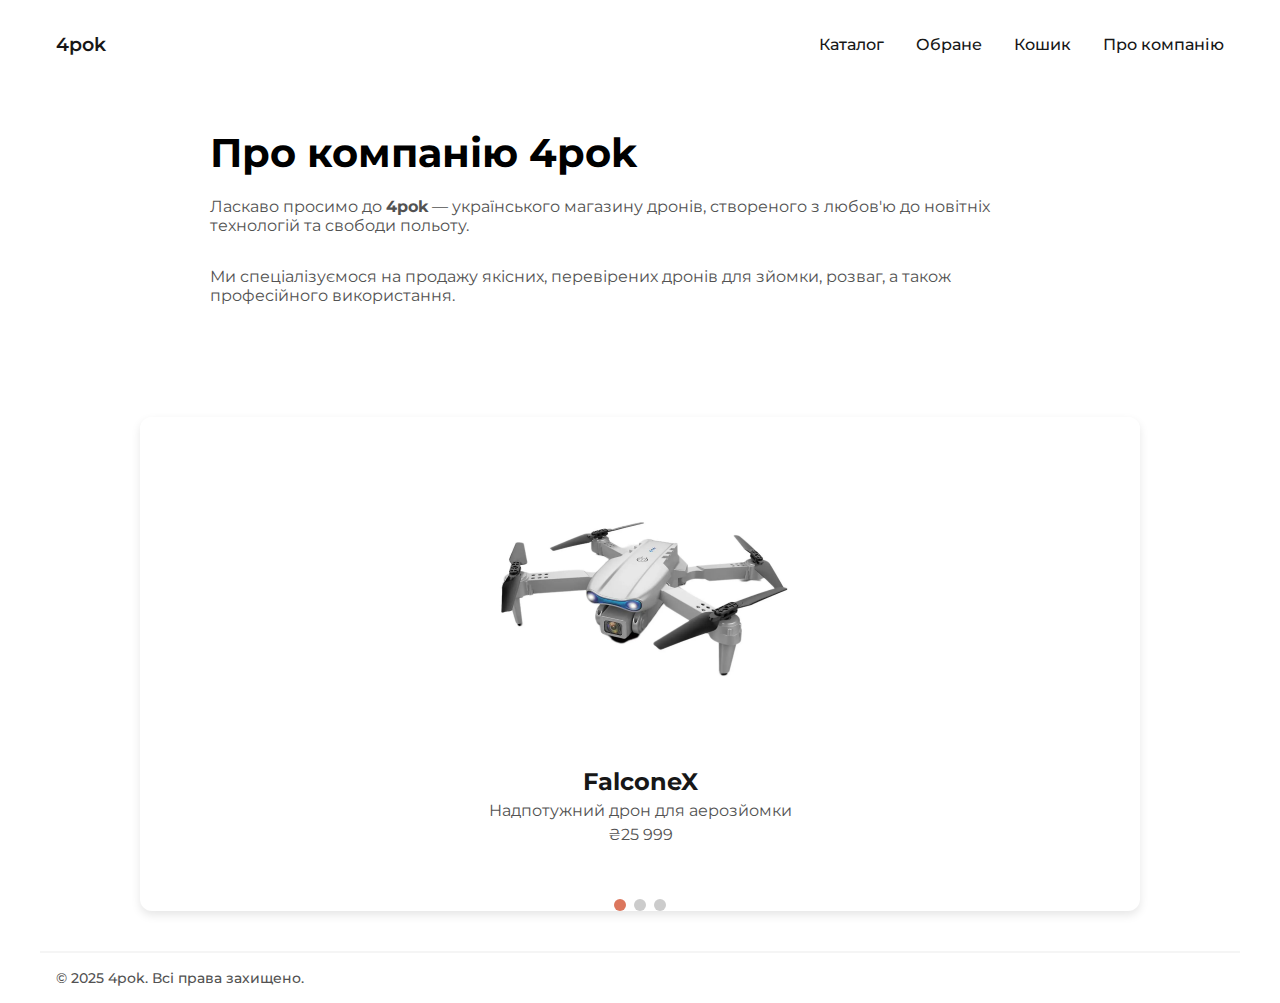
<file: about.html>
<!DOCTYPE html>
<html lang="uk">
<head>
  <meta charset="UTF-8" />
  <meta name="viewport" content="width=device-width, initial-scale=1.0"/>
  <title>Про компанію – 4pok</title>
  <link rel="stylesheet" href="product.css" />
  <style>
    .slider-container {
      position: relative;
      overflow: hidden;
      max-width: 1000px;
      margin: 40px auto;
      border-radius: 12px;
      box-shadow: 0 4px 10px rgba(0,0,0,0.1);
    }

    .slider-track {
      display: flex;
      transition: transform 0.5s ease-in-out;
    }

    .slide {
      min-width: 100%;
      box-sizing: border-box;
      background-color: #fff;
      text-align: center;
      padding: 40px 20px;
    }

    .slide img {
  width: 300px;
  height: auto;
  border-radius: 8px;
  margin: 0 auto; /* Центрує по горизонталі */
  display: block; /* Потрібно для margin auto */
}

    .slide h3 {
      margin: 10px 0 5px;
      font-size: 1.5rem;
      color: var(--text-dark);
    }

    .slide p {
      color: var(--text-light);
      margin: 5px 0;
    }

    .slider-indicators {
      display: flex;
      justify-content: center;
      gap: 8px;
      margin-top: 10px;
    }

    .slider-indicators div {
      width: 12px;
      height: 12px;
      background-color: #ccc;
      border-radius: 50%;
      cursor: pointer;
    }

    .slider-indicators .active {
      background-color: var(--primary-color);
    }
  </style>
</head>
<body>
  <nav>
    <div class="nav__bar">
      <a href="index.html">4pok</a>
      <div class="nav__menu__btn" onclick="toggleMenu()">☰</div>
    </div>
    <ul class="nav__links" id="navLinks">
      <li><a href="index.html">Каталог</a></li>
      <li><a href="favorit.html">Обране</a></li>
      <li><a href="cart.html">Кошик</a></li>
      <li><a href="about.html" class="active">Про компанію</a></li>
    </ul>
  </nav>

  <main class="section__container" style="padding: 40px 20px; max-width: 900px; margin: auto;">
    <h1 style="font-size: 2.5rem; margin-bottom: 20px;">Про компанію 4pok</h1>
    <p class="section__description">
      Ласкаво просимо до <strong>4pok</strong> — українського магазину дронів, створеного з любов'ю до новітніх технологій та свободи польоту.
    </p>
    <p class="section__description">
      Ми спеціалізуємося на продажу якісних, перевірених дронів для зйомки, розваг, а також професійного використання.
    </p>
  </main>

  <!-- Слайдер -->
  <div class="slider-container">
    <div class="slider-track" id="sliderTrack">
      <div class="slide">
        <img src="drone1.webp" alt="FalconeX">
        <h3>FalconeX</h3>
        <p>Надпотужний дрон для аерозйомки</p>
        <p class="price">₴25 999</p>
      </div>
      <div class="slide">
        <img src="drone2.webp" alt="NanoScout">
        <h3>NanoScout</h3>
        <p>Компактний та швидкий — ідеально для міста</p>
        <p class="price">₴15 499</p>
      </div>
      <div class="slide">
        <img src="drone3.webp" alt="SkyHunter">
        <h3>SkyHunter</h3>
        <p>Для професіоналів та творчих рішень</p>
        <p class="price">₴32 990</p>
      </div>
    </div>
    <div class="slider-indicators" id="sliderIndicators">
      <div class="active"></div>
      <div></div>
      <div></div>
    </div>
  </div>

  <footer class="footer__bar">
    <p>© 2025 4pok. Всі права захищено.</p>
  </footer>

  <script>
    function toggleMenu() {
      document.getElementById("navLinks").classList.toggle("show");
    }

    // Автоматична прокрутка слайдера
    const track = document.getElementById("sliderTrack");
    const indicators = document.getElementById("sliderIndicators").children;
    let index = 0;
    const slidesCount = track.children.length;

    function showSlide(i) {
      track.style.transform = `translateX(-${i * 100}%)`;
      [...indicators].forEach(ind => ind.classList.remove('active'));
      indicators[i].classList.add('active');
    }

    setInterval(() => {
      index = (index + 1) % slidesCount;
      showSlide(index);
    }, 4000);
  </script>
</body>
</html>
</file>
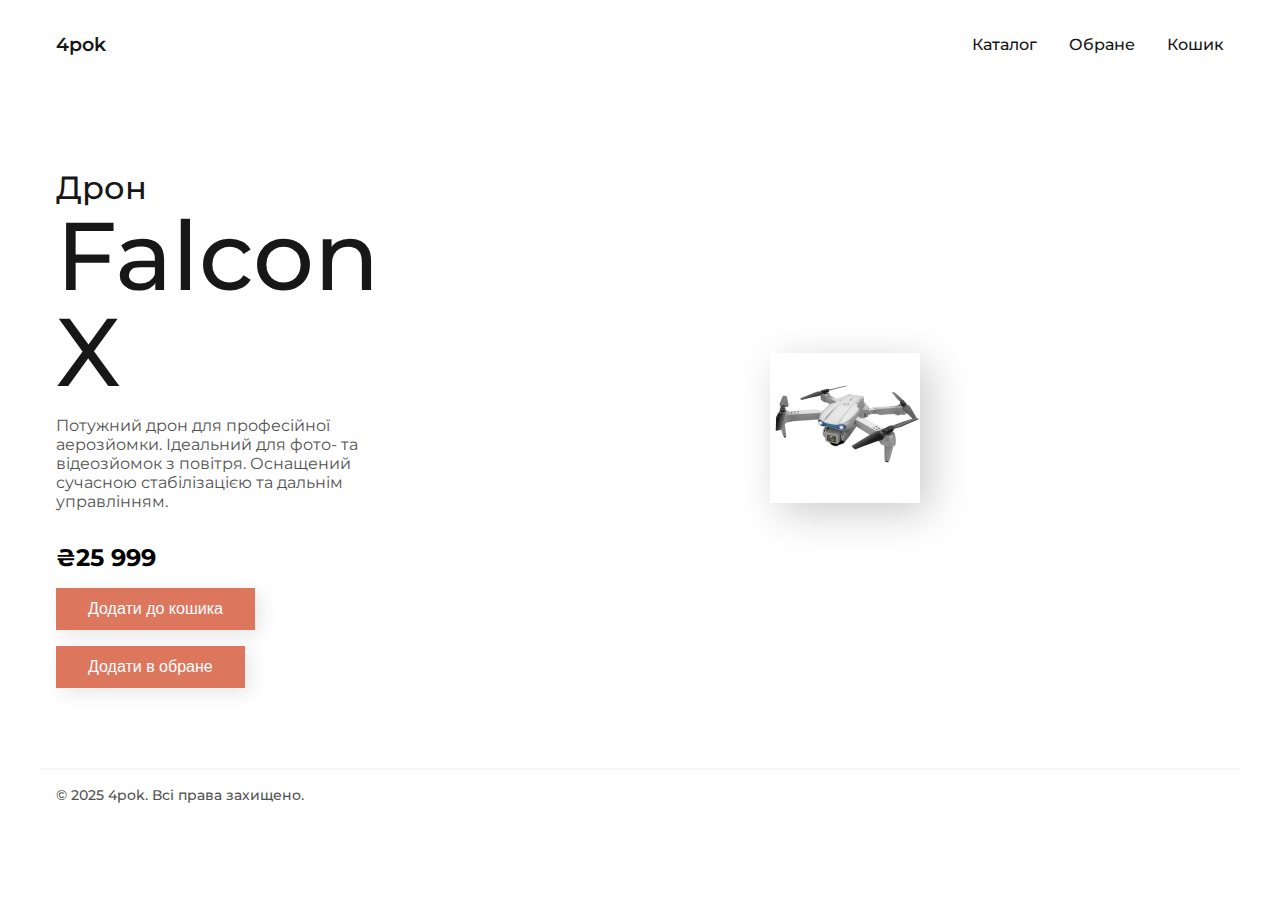
<file: FalconeX.html>
<!DOCTYPE html>
<html lang="uk">
<head>
  <meta charset="UTF-8" />
  <meta name="viewport" content="width=device-width, initial-scale=1.0"/>
  <title>Дрон Falcon X – 4pok</title>
  <link rel="stylesheet" href="product.css" />
</head>
<body>
  <nav>
    <div class="nav__bar">
      <a href="index.html">4pok</a>
      <div class="nav__menu__btn" onclick="toggleMenu()">☰</div>
    </div>
    <ul class="nav__links" id="navLinks">
      <li><a href="index.html">Каталог</a></li>
      <li><a href="favorit.html">Обране</a></li>
      <li><a href="cart.html">Кошик</a></li>
    </ul>
  </nav>

  <main class="section__container header__container">
    <div class="header__image">
      <img src="drone1.webp" alt="Falcon X" />
    </div>
    <div class="header__content">
      <h1>Дрон <span>Falcon X</span></h1>
      <p class="section__description">
        Потужний дрон для професійної аерозйомки. Ідеальний для фото- та відеозйомок з повітря. Оснащений сучасною стабілізацією та дальнім управлінням.
      </p>
      <p class="price" style="font-size: 1.5rem; font-weight: bold; margin-bottom: 1rem;">₴25 999</p>
      <div style="display: flex; gap: 1rem; flex-wrap: wrap;">
        <button
          class="btn buy-btn"
          data-id="1"
          data-name="Falcon X"
          data-price="25999"
          data-img="drone1.webp"
        >Додати до кошика</button>

        <button
          class="btn favorite-btn"
          data-id="1"
          data-name="Falcon X"
          data-price="25999"
          data-img="drone1.webp"
        >Додати в обране</button>
      </div>
    </div>
  </main>

  <footer class="footer__bar">
    <p>© 2025 4pok. Всі права захищено.</p>
  </footer>

  <script src="product.js"></script>
</body>
</html>
</file>
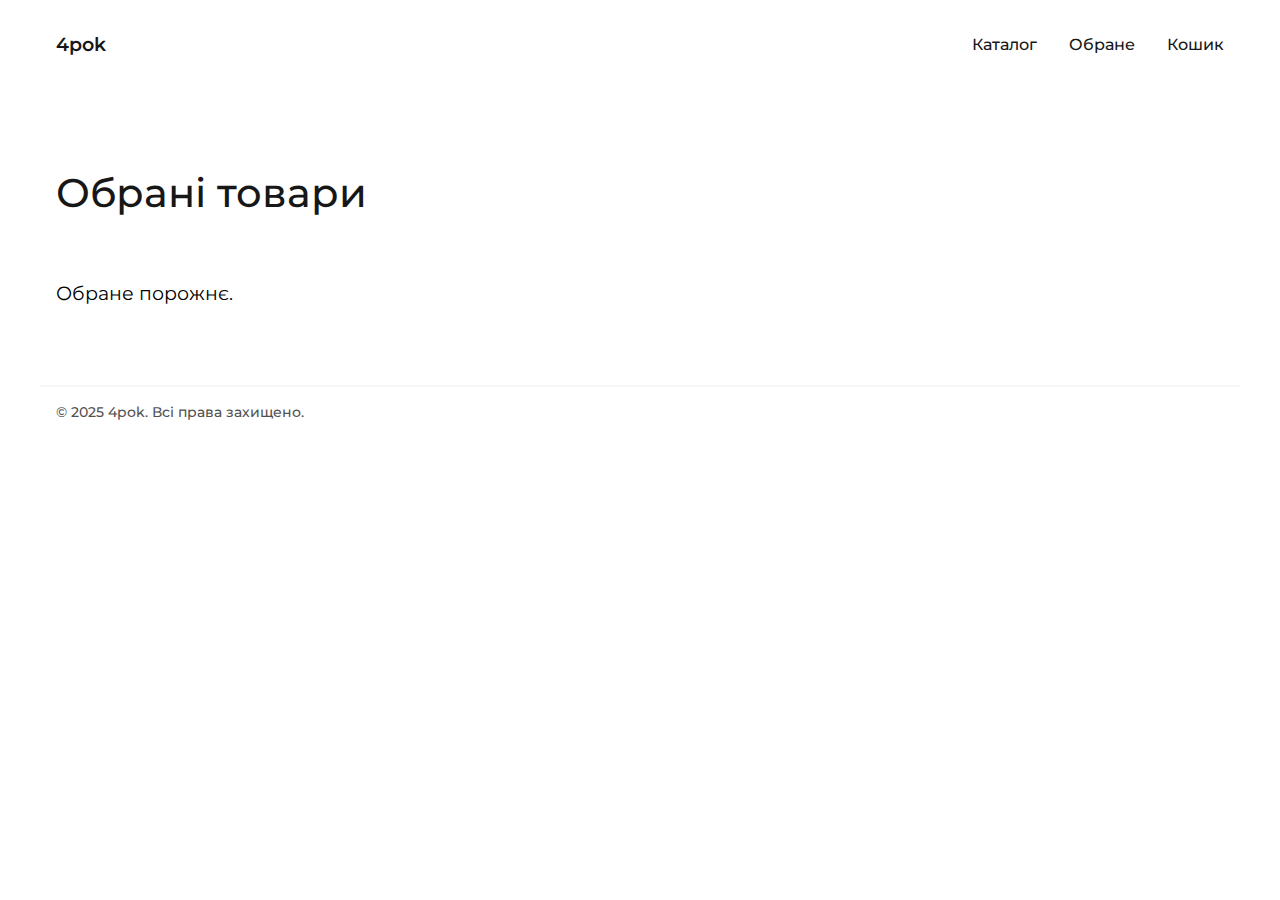
<file: favorit.html>
<!DOCTYPE html>
<html lang="uk">
<head>
  <meta charset="UTF-8">
  <title>Обране – 4pok</title>
  <link rel="stylesheet" href="styles.css">
</head>
<body>
  <nav>
    <div class="nav__bar">
      <a href="index.html">4pok</a>
      <div class="nav__menu__btn" onclick="toggleMenu()">☰</div>
    </div>
    <ul class="nav__links" id="navLinks">
      <li><a href="index.html">Каталог</a></li>
      <li><a href="favorit.html">Обране</a></li>
      <li><a href="cart.html">Кошик</a></li>
    </ul>
  </nav>

  <main class="section__container">
    <h1 class="section__header">Обрані товари</h1>
    <div id="favorites-container" class="product__grid"></div>
  </main>

  <footer class="footer__bar">
    <p>© 2025 4pok. Всі права захищено.</p>
  </footer>

  <script src="favorit.js"></script>
  <script>
    function toggleMenu() {
      const navLinks = document.getElementById('navLinks');
      navLinks.classList.toggle('open');
    }
  </script>
</body>
</html>
</file>
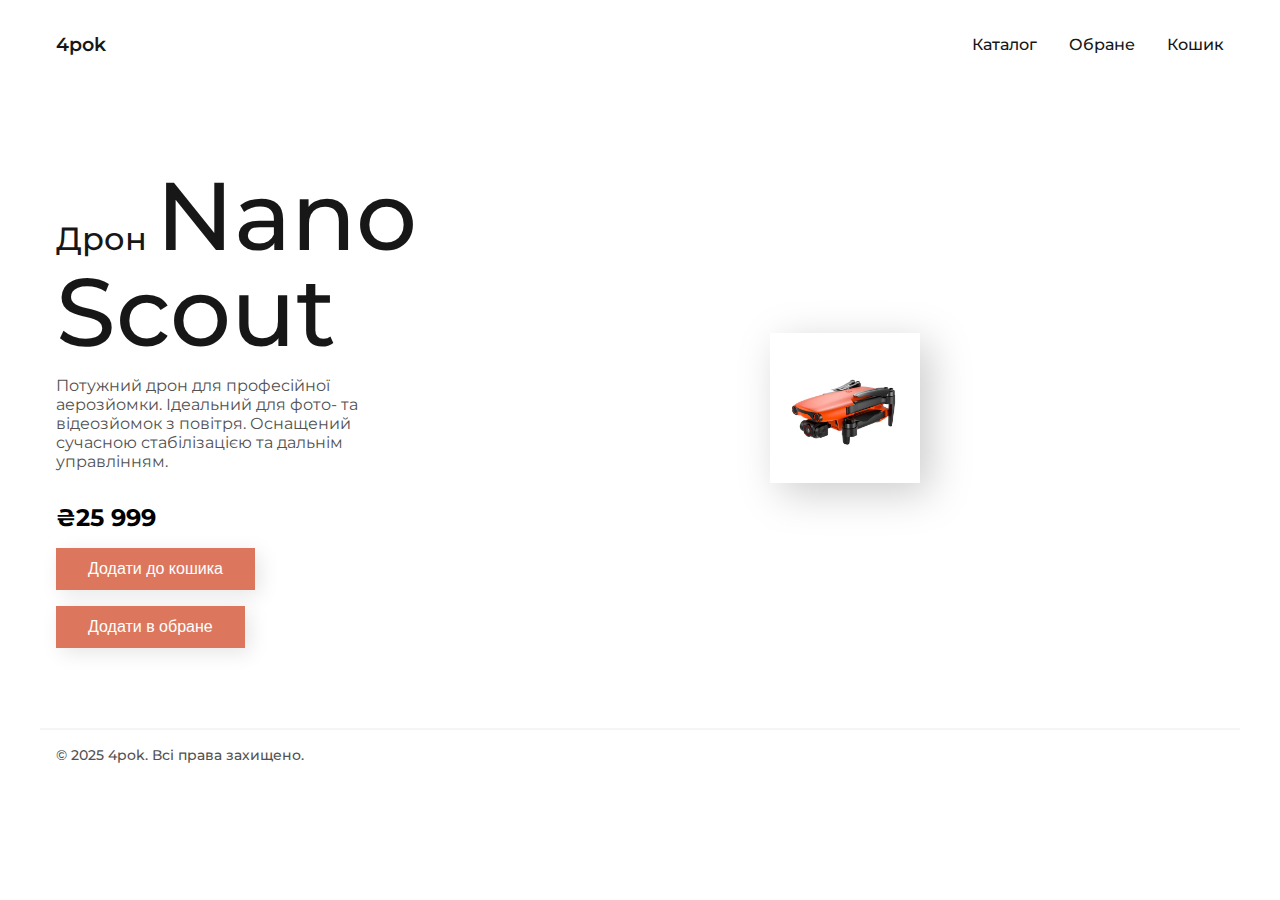
<file: nanoscout.html>
<!DOCTYPE html>
<html lang="uk">
<head>
  <meta charset="UTF-8" />
  <meta name="viewport" content="width=device-width, initial-scale=1.0"/>
  <title>Дрон Nano Scout – 4pok</title>
  <link rel="stylesheet" href="product.css" />
</head>
<body>
  <nav>
    <div class="nav__bar">
      <a href="index.html">4pok</a>
      <div class="nav__menu__btn" onclick="toggleMenu()">☰</div>
    </div>
    <ul class="nav__links" id="navLinks">
      <li><a href="index.html">Каталог</a></li>
      <li><a href="favorit.html">Обране</a></li>
      <li><a href="cart.html">Кошик</a></li>
    </ul>
  </nav>

  <main class="section__container header__container">
    <div class="header__image">
      <img src="drone3.webp" alt="Falcon X" />
    </div>
    <div class="header__content">
      <h1>Дрон <span>Nano Scout</span></h1>
      <p class="section__description">
        Потужний дрон для професійної аерозйомки. Ідеальний для фото- та відеозйомок з повітря. Оснащений сучасною стабілізацією та дальнім управлінням.
      </p>
      <p class="price" style="font-size: 1.5rem; font-weight: bold; margin-bottom: 1rem;">₴25 999</p>
      <div style="display: flex; gap: 1rem; flex-wrap: wrap;">
        <button
          class="btn buy-btn"
          data-id="1"
          data-name="Nano Scout"
          data-price="25999"
          data-img="drone3.webp"
        >Додати до кошика</button>

        <button
          class="btn favorite-btn"
          data-id="1"
          data-name="Nano Scout"
          data-price="25999"
          data-img="drone3.webp"
        >Додати в обране</button>
      </div>
    </div>
  </main>

  <footer class="footer__bar">
    <p>© 2025 4pok. Всі права захищено.</p>
  </footer>

  <script src="product.js"></script>
</body>
</html>
</file>
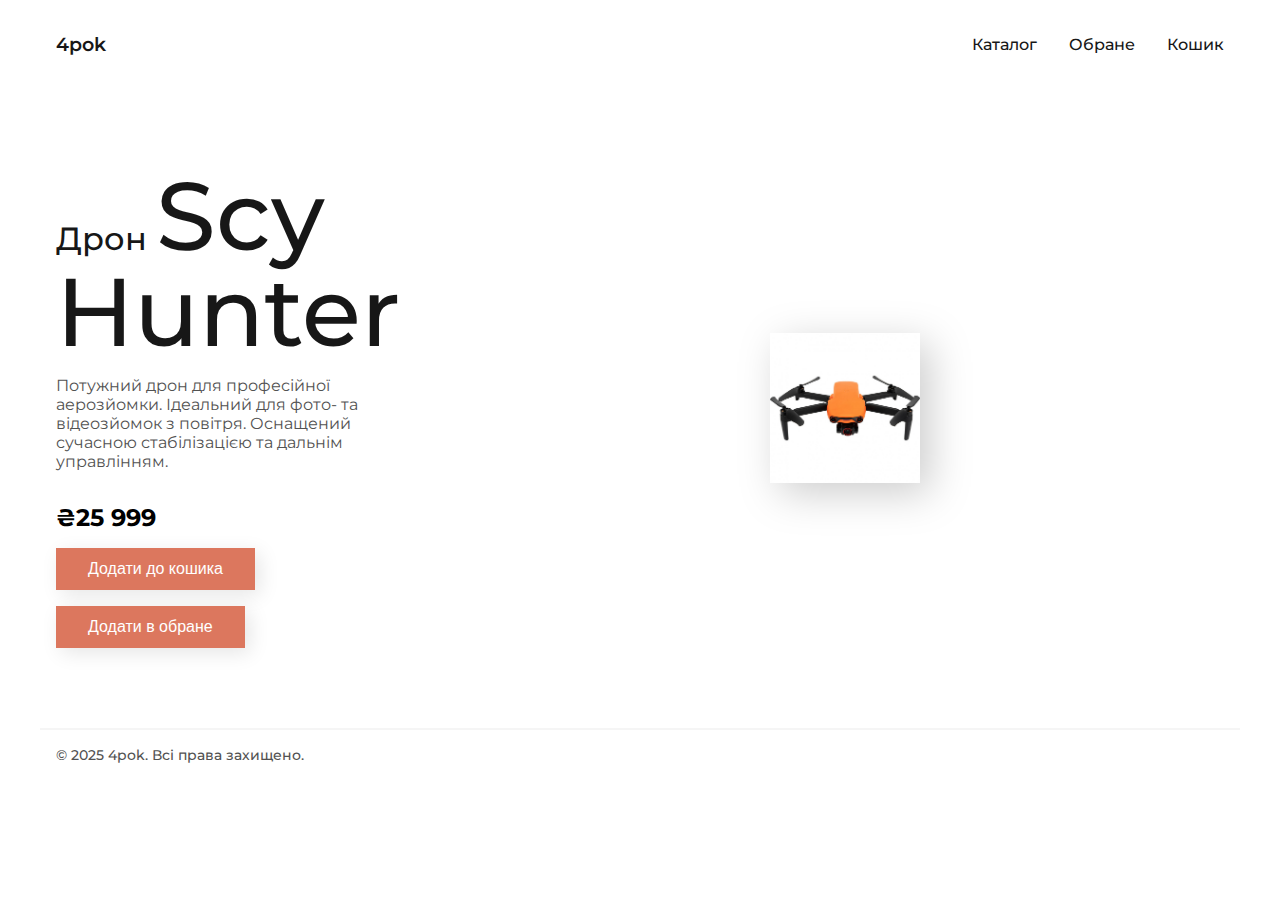
<file: skyhunter.html>
<!DOCTYPE html>
<html lang="uk">
<head>
  <meta charset="UTF-8" />
  <meta name="viewport" content="width=device-width, initial-scale=1.0"/>
  <title>Дрон Scy Hunter – 4pok</title>
  <link rel="stylesheet" href="product.css" />
</head>
<body>
  <nav>
    <div class="nav__bar">
      <a href="index.html">4pok</a>
      <div class="nav__menu__btn" onclick="toggleMenu()">☰</div>
    </div>
    <ul class="nav__links" id="navLinks">
      <li><a href="index.html">Каталог</a></li>
      <li><a href="favorit.html">Обране</a></li>
      <li><a href="cart.html">Кошик</a></li>
    </ul>
  </nav>

  <main class="section__container header__container">
    <div class="header__image">
      <img src="drone2.webp" alt="Scy Hunter" />
    </div>
    <div class="header__content">
      <h1>Дрон <span>Scy Hunter</span></h1>
      <p class="section__description">
        Потужний дрон для професійної аерозйомки. Ідеальний для фото- та відеозйомок з повітря. Оснащений сучасною стабілізацією та дальнім управлінням.
      </p>
      <p class="price" style="font-size: 1.5rem; font-weight: bold; margin-bottom: 1rem;">₴25 999</p>
      <div style="display: flex; gap: 1rem; flex-wrap: wrap;">
        <button
          class="btn buy-btn"
          data-id="1"
          data-name="Scy Hunter"
          data-price="25999"
          data-img="drone2.webp"
        >Додати до кошика</button>

        <button
          class="btn favorite-btn"
          data-id="1"
          data-name="Scy Hunter"
          data-price="25999"
          data-img="drone2.webp"
        >Додати в обране</button>
      </div>
    </div>
  </main>

  <footer class="footer__bar">
    <p>© 2025 4pok. Всі права захищено.</p>
  </footer>

  <script src="product.js"></script>
</body>
</html>
</file>
<file: product.css>
@import url("https://fonts.googleapis.com/css2?family=Montserrat:wght@400;500;600;700&display=swap");

:root {
  --primary-color: #dc775e;
  --primary-color-dark: #bb654f;
  --text-dark: #171717;
  --text-light: #525252;
  --extra-light: #f5f5f5;
  --white: #ffffff;
  --max-width: 1200px;
}

* {
  margin: 0;
  padding: 0;
  box-sizing: border-box;
}

.section__container {
  max-width: var(--max-width);
  margin: auto;
  padding: 5rem 1rem;
}

.section__header {
  margin-bottom: 1rem;
  font-size: 2.5rem;
  font-weight: 500;
  color: var(--text-dark);
}

.section__description {
  margin-bottom: 2rem;
  color: var(--text-light);
}

.btn {
  padding: 0.75rem 2rem;
  font-size: 1rem;
  color: var(--white);
  white-space: nowrap;
  background: var(--primary-color);
  outline: none;
  border: none;
  cursor: pointer;
  box-shadow: 5px 5px 20px rgba(0, 0, 0, 0.1);
  transition: 0.3s;
}

.btn:hover {
  background: var(--primary-color-dark);
  box-shadow: 5px 5xp 20px rgba(0, 0, 0, 0.2);
}

img {
  width: 100%;
  display: flex;
}

a {
  text-decoration: none;
}

html,
body {
  scroll-behavior: smooth;
}

body {
  font-family: "Montserrat", sans-serif;
}

nav {
  position: fixed;
  isolation: isolate;
  top: 0;
  width: 100%;
  max-width: var(--max-width);
  margin: auto;
  z-index: 9;
  box-shadow: 0 0 10px rgba(0, 0, 0, 0.2);
}

.nav__bar {
  padding: 1rem;
  display: flex;
  align-items: center;
  justify-content: space-between;
  gap: 2rem;
  background-color: var(--extra-light);
}

.nav__bar a {
  font-size: 1.2rem;
  font-weight: 600;
  color: var(--text-dark);
}

.nav__menu__btn {
  font-size: 1.5rem;
  color: var(--text-dark);
  cursor: pointer;
}

.nav__links {
  list-style: none;
  position: absolute;
  width: 100%;
  padding: 2rem;
  display: flex;
  flex-direction: column;
  align-items: center;
  gap: 2rem;
  background-color: var(--text-light);
  transform: translateY(-100%);
  transition: 0.5s;
  z-index: -1;
}

.nav__links.open {
  transform: translateY(0);
}

.nav__links a {
  font-weight: 500;
  color: var(--white);
  transition: 0.3s;
}

.nav__links a:hover {
  color: var(--primary-color);
}

.header__container {
  padding-top: 8rem;
  display: grid;
  gap: 2rem;
  text-align: center;
}

.header__content h1 {
  margin-bottom: 1rem;
  font-size: 2rem;
  font-weight: 500;
  color: var(--text-dark);
  line-height: 2.5rem;
}

.header__content h1 span {
  font-size: 6rem;
  line-height: 6rem;
}

.header__image img {
  filter: drop-shadow(10px 10px 20px rgba(0, 0, 0, 0.2));
  -webkit-filter: drop-shadow(10px 10px 20px rgba(0, 0, 0, 0.2));
  animation: header 5s infinite;
}

@keyframes header {
  0%,
  100% {
    transform: translateY(0);
  }
  25% {
    transform: translateY(-20px);
  }
  75% {
    transform: translateY(20px);
  }
}

.about {
  background-color: var(--extra-light);
}

.about__container {
  display: grid;
  gap: 2rem;
  text-align: center;
}

.about__image img {
  max-width: 350px;
  margin: auto;
  box-shadow: 5px 5px 20px rgba(0, 0, 0, 0.2);
}

.product__contaainer .section__description {
  max-width: 600px;
}

.product__grid {
  margin-top: 4rem;
  display: grid;
  gap: 4rem 1rem;
}

.product__card img {
  max-width: 400px;
  margin-inline: auto;
  margin-bottom: 1rem;
  box-shadow: 5px 5px 20px rgba(0, 0, 0, 0.2);
}

.product__card h4 {
  margin-bottom: 1rem;
  font-size: 1.5rem;
  font-weight: 500;
  color: var(--text-dark);
}

.product__card p {
  margin-bottom: 2rem;
  color: var(--text-light);
}

.product__card a {
  color: var(--primary-color);
  text-decoration: underline;
  transition: 0.3s;
}

.product__card a:hover {
  color: var(--primary-color-dark);
}

.gallery__container {
  display: grid;
  gap: 1rem;
  grid-auto-rows: 300px;
}

.gallery__image {
  position: relative;
  isolation: isolate;
}

.gallery__image img {
  height: 100%;
  object-fit: cover;
  box-shadow: 5px 5px 20px rgba(0, 0, 0, 0.2);
}

.gallery__image__details {
  position: absolute;
  top: 0;
  left: 0;
  width: 100%;
  height: 100%;
  display: grid;
  place-content: center;
  gap: 1rem;
  text-align: center;
  background-color: rgba(0, 0, 0, 0.5);
  opacity: 0;
  cursor: pointer;
  transition: 0.3s;
}

.gallery__image__details h4 {
  font-size: 1.5rem;
  font-weight: 500;
  color: var(--white);
}

.gallery__image__details div {
  display: flex;
  align-items: center;
  justify-content: center;
  gap: 0.5rem;
  flex-wrap: wrap;
}

.gallery__image__details .btn {
  padding-inline: 1rem;
}

.gallery__image:hover .gallery__image__details {
  opacity: 1;
}

.article {
  background-color: var(--extra-light);
}

.article__grid {
  margin-top: 4rem;
  display: grid;
  gap: 4rem 1rem;
}

.article__card img {
  max-width: 400px;
  margin-inline: auto;
  margin-bottom: 1rem;
  box-shadow: 5px 5px 20px rgba(0, 0, 0, 0.2);
}

.article__card h4 {
  margin-bottom: 1rem;
  font-size: 1.5rem;
  font-weight: 500;
  color: var(--text-dark);
}

.article__card p {
  margin-bottom: 2rem;
  color: var(--text-light);
}

.article__card a {
  color: var(--primary-color);
  text-decoration: underline;
  transition: 0.3s;
}

.article__card a:hover {
  color: var(--primary-color-dark);
}

.subscribe__container {
  display: grid;
  gap: 2rem;
  text-align: center;
}

.subscribe__image img {
  max-width: 350px;
  margin: auto;
  box-shadow: 5px 5px 20px rgba(0, 0, 0, 0.2);
}

.subscribe__content form {
  width: 100%;
  max-width: 500px;
  margin-inline: auto;
  display: flex;
  align-items: center;
  background-color: var(--extra-light);
}

.subscribe__content input {
  width: 100%;
  padding-inline: 1rem;
  font-size: 1rem;
  outline: none;
  border: none;
  background: transparent;
}

.banner {
  background-color: var(--extra-light);
}

.banner__container {
  display: grid;
  gap: 2rem;
}

.banner__card {
  display: flex;
  align-items: center;
  justify-content: center;
  gap: 1rem;
}

.banner__card img {
  max-width: 70px;
}

.banner__card h4 {
  margin-bottom: 1rem;
  font-size: 1.5rem;
  font-weight: 600;
  color: var(--text-dark);
}

.footer__container {
  display: grid;
  gap: 2rem;
}

.footer__col h4 {
  margin-bottom: 2rem;
  font-size: 1.2rem;
  font-weight: 600;
  color: var(--text-dark);
}

.footer__links {
  list-style: none;
  display: grid;
  gap: 1rem;
}

.footer__links a {
  font-weight: 500;
  color: var(--text-light);
  transition: 0.3s;
}

.footer__links a:hover {
  color: var(--primary-color);
}

.footer__bar {
  max-width: var(--max-width);
  margin: auto;
  padding: 1rem;
  display: flex;
  flex-direction: column;
  align-items: center;
  justify-content: space-between;
  gap: 2rem;
  border-top: 2px solid var(--extra-light);
}

.footer__bar p {
  font-size: 0.9rem;
  font-weight: 500;
  color: var(--text-light);
  text-align: center;
}

.footer__socials {
  display: flex;
  align-items: center;
  gap: 1rem;
}

.footer__socials a {
  font-size: 1.2rem;
  color: var(--text-light);
  transition: 0.3s;
}

.footer__socials a:hover {
  color: var(--primary-color);
}

@media (width > 576px) {
  .product__grid {
    grid-template-columns: repeat(2, 1fr);
  }

  .gallery__container {
    grid-template-columns: repeat(2, 1fr);
  }

  .gallery__image:nth-child(4) {
    grid-area: 1/2/2/3;
  }

  .article__grid {
    grid-template-columns: repeat(2, 1fr);
  }

  .banner__card {
    justify-content: flex-start;
  }

  .banner__container {
    grid-template-columns: repeat(2, 1fr);
  }

  .footer__container {
    grid-template-columns: repeat(2, 1fr);
  }
}

@media (width > 768px) {
  nav {
    padding: 2rem 1rem;
    position: static;
    display: flex;
    align-items: center;
    justify-content: space-between;
    box-shadow: none;
  }

  .nav__bar {
    padding: 0;
    background-color: transparent;
  }

  .nav__menu__btn {
    display: none;
  }

  .nav__links {
    padding: 0;
    width: unset;
    position: static;
    transform: none;
    flex-direction: row;
    background-color: transparent;
  }

  .nav__links a {
    color: var(--text-dark);
  }

  .header__container {
    padding-top: 5rem;
    align-items: center;
    grid-template-columns: 1fr 2fr;
    text-align: left;
  }

  .header__image {
    grid-area: 1/2/2/3;
    max-width: 150px; 
    width: 50%;
    height: auto;
    margin: auto;
    display: block;
    filter: drop-shadow(10px 10px 20px rgb(255, 255, 255));
    -webkit-filter: drop-shadow(10px 10px 20px rgb(255, 255, 255));
    animation: header 5s infinite;
}

  }

  .about__container {
    grid-template-columns: repeat(2, 1fr);
    align-items: center;
    text-align: left;
  }

  .about__image {
    grid-area: 1/2/2/3;
  }

  .product__grid {
    grid-template-columns: repeat(3, 1fr);
    gap: 2rem;
  }

  .gallery__container {
    grid-template-columns: repeat(3, 1fr);
  }

  .gallery__image:nth-child(1) {
    grid-area: 1/1/3/2;
  }

  .gallery__image:nth-child(2) {
    grid-area: 1/2/2/3;
  }

  .gallery__image:nth-child(3) {
    grid-area: 2/2/3/3;
  }

  .gallery__image:nth-child(4) {
    grid-area: 1/3/3/4;
  }

  .article__grid {
    grid-template-columns: repeat(3, 1fr);
    gap: 2rem;
  }

  .subscribe__container {
    grid-template-columns: repeat(2, 1fr);
    align-items: center;
    text-align: left;
  }

  .subscribe__content form {
    margin-inline-start: unset;
  }

  .banner__container {
    grid-template-columns: repeat(3, 1fr);
  }

  .footer__container {
    grid-template-columns: repeat(4, 1fr);
  }

  .footer__bar {
    flex-direction: row;
  }
</file>
<file: styles.css>
@import url("https://fonts.googleapis.com/css2?family=Montserrat:wght@400;500;600;700&display=swap");

:root {
  --primary-color: #dc775e;
  --primary-color-dark: #bb654f;
  --text-dark: #171717;
  --text-light: #525252;
  --extra-light: #f5f5f5;
  --white: #ffffff;
  --max-width: 1200px;
}

* {
  margin: 0;
  padding: 0;
  box-sizing: border-box;
}

.section__container {
  max-width: var(--max-width);
  margin: auto;
  padding: 5rem 1rem;
}

.section__header {
  margin-bottom: 1rem;
  font-size: 2.5rem;
  font-weight: 500;
  color: var(--text-dark);
}

.section__description {
  margin-bottom: 2rem;
  color: var(--text-light);
}

.btn {
  padding: 0.75rem 2rem;
  font-size: 1rem;
  color: var(--white);
  white-space: nowrap;
  background: var(--primary-color);
  outline: none;
  border: none;
  cursor: pointer;
  box-shadow: 5px 5px 20px rgba(0, 0, 0, 0.1);
  transition: 0.3s;
}

.btn:hover {
  background: var(--primary-color-dark);
  box-shadow: 5px 5xp 20px rgba(0, 0, 0, 0.2);
}

img {
  width: 100%;
  display: flex;
}

a {
  text-decoration: none;
}

html,
body {
  scroll-behavior: smooth;
}

body {
  font-family: "Montserrat", sans-serif;
}

nav {
  position: fixed;
  isolation: isolate;
  top: 0;
  width: 100%;
  max-width: var(--max-width);
  margin: auto;
  z-index: 9;
  box-shadow: 0 0 10px rgba(0, 0, 0, 0.2);
}

.nav__bar {
  padding: 1rem;
  display: flex;
  align-items: center;
  justify-content: space-between;
  gap: 2rem;
  background-color: var(--extra-light);
}

.nav__bar a {
  font-size: 1.2rem;
  font-weight: 600;
  color: var(--text-dark);
}

.nav__menu__btn {
  font-size: 1.5rem;
  color: var(--text-dark);
  cursor: pointer;
}

.nav__links {
  list-style: none;
  position: absolute;
  width: 100%;
  padding: 2rem;
  display: flex;
  flex-direction: column;
  align-items: center;
  gap: 2rem;
  background-color: var(--text-light);
  transform: translateY(-100%);
  transition: 0.5s;
  z-index: -1;
}

.nav__links.open {
  transform: translateY(0);
}

.nav__links a {
  font-weight: 500;
  color: var(--white);
  transition: 0.3s;
}

.nav__links a:hover {
  color: var(--primary-color);
}

.header__container {
  padding-top: 8rem;
  display: grid;
  gap: 2rem;
  text-align: center;
}

.header__content h1 {
  margin-bottom: 1rem;
  font-size: 2rem;
  font-weight: 500;
  color: var(--text-dark);
  line-height: 2.5rem;
}

.header__content h1 span {
  font-size: 6rem;
  line-height: 6rem;
}

.header__image img {
  filter: drop-shadow(10px 10px 20px rgba(0, 0, 0, 0.2));
  -webkit-filter: drop-shadow(10px 10px 20px rgba(0, 0, 0, 0.2));
  animation: header 5s infinite;
}

@keyframes header {
  0%,
  100% {
    transform: translateY(0);
  }
  25% {
    transform: translateY(-20px);
  }
  75% {
    transform: translateY(20px);
  }
}

.about {
  background-color: var(--extra-light);
}

.about__container {
  display: grid;
  gap: 2rem;
  text-align: center;
}

.about__image img {
  max-width: 350px;
  margin: auto;
  box-shadow: 5px 5px 20px rgba(0, 0, 0, 0.2);
}

.product__contaainer .section__description {
  max-width: 600px;
}

.product__grid {
  margin-top: 4rem;
  display: grid;
  gap: 4rem 1rem;
}

.product__card img {
  max-width: 400px;
  margin-inline: auto;
  margin-bottom: 1rem;
  box-shadow: 5px 5px 20px rgba(0, 0, 0, 0.2);
}

.product__card h4 {
  margin-bottom: 1rem;
  font-size: 1.5rem;
  font-weight: 500;
  color: var(--text-dark);
}

.product__card p {
  margin-bottom: 2rem;
  color: var(--text-light);
}

.product__card a {
  color: var(--primary-color);
  text-decoration: underline;
  transition: 0.3s;
}

.product__card a:hover {
  color: var(--primary-color-dark);
}

.gallery__container {
  display: grid;
  gap: 1rem;
  grid-auto-rows: 300px;
}

.gallery__image {
  position: relative;
  isolation: isolate;
}

.gallery__image img {
  height: 100%;
  object-fit: cover;
  box-shadow: 5px 5px 20px rgba(0, 0, 0, 0.2);
}

.gallery__image__details {
  position: absolute;
  top: 0;
  left: 0;
  width: 100%;
  height: 100%;
  display: grid;
  place-content: center;
  gap: 1rem;
  text-align: center;
  background-color: rgba(0, 0, 0, 0.5);
  opacity: 0;
  cursor: pointer;
  transition: 0.3s;
}

.gallery__image__details h4 {
  font-size: 1.5rem;
  font-weight: 500;
  color: var(--white);
}

.gallery__image__details div {
  display: flex;
  align-items: center;
  justify-content: center;
  gap: 0.5rem;
  flex-wrap: wrap;
}

.gallery__image__details .btn {
  padding-inline: 1rem;
}

.gallery__image:hover .gallery__image__details {
  opacity: 1;
}

.article {
  background-color: var(--extra-light);
}

.article__grid {
  margin-top: 4rem;
  display: grid;
  gap: 4rem 1rem;
}

.article__card img {
  max-width: 400px;
  margin-inline: auto;
  margin-bottom: 1rem;
  box-shadow: 5px 5px 20px rgba(0, 0, 0, 0.2);
}

.article__card h4 {
  margin-bottom: 1rem;
  font-size: 1.5rem;
  font-weight: 500;
  color: var(--text-dark);
}

.article__card p {
  margin-bottom: 2rem;
  color: var(--text-light);
}

.article__card a {
  color: var(--primary-color);
  text-decoration: underline;
  transition: 0.3s;
}

.article__card a:hover {
  color: var(--primary-color-dark);
}

.subscribe__container {
  display: grid;
  gap: 2rem;
  text-align: center;
}

.subscribe__image img {
  max-width: 350px;
  margin: auto;
  box-shadow: 5px 5px 20px rgba(0, 0, 0, 0.2);
}

.subscribe__content form {
  width: 100%;
  max-width: 500px;
  margin-inline: auto;
  display: flex;
  align-items: center;
  background-color: var(--extra-light);
}

.subscribe__content input {
  width: 100%;
  padding-inline: 1rem;
  font-size: 1rem;
  outline: none;
  border: none;
  background: transparent;
}

.banner {
  background-color: var(--extra-light);
}

.banner__container {
  display: grid;
  gap: 2rem;
}

.banner__card {
  display: flex;
  align-items: center;
  justify-content: center;
  gap: 1rem;
}

.banner__card img {
  max-width: 70px;
}

.banner__card h4 {
  margin-bottom: 1rem;
  font-size: 1.5rem;
  font-weight: 600;
  color: var(--text-dark);
}

.footer__container {
  display: grid;
  gap: 2rem;
}

.footer__col h4 {
  margin-bottom: 2rem;
  font-size: 1.2rem;
  font-weight: 600;
  color: var(--text-dark);
}

.footer__links {
  list-style: none;
  display: grid;
  gap: 1rem;
}

.footer__links a {
  font-weight: 500;
  color: var(--text-light);
  transition: 0.3s;
}

.footer__links a:hover {
  color: var(--primary-color);
}

.footer__bar {
  max-width: var(--max-width);
  margin: auto;
  padding: 1rem;
  display: flex;
  flex-direction: column;
  align-items: center;
  justify-content: space-between;
  gap: 2rem;
  border-top: 2px solid var(--extra-light);
}

.footer__bar p {
  font-size: 0.9rem;
  font-weight: 500;
  color: var(--text-light);
  text-align: center;
}

.footer__socials {
  display: flex;
  align-items: center;
  gap: 1rem;
}

.footer__socials a {
  font-size: 1.2rem;
  color: var(--text-light);
  transition: 0.3s;
}

.footer__socials a:hover {
  color: var(--primary-color);
}

@media (width > 576px) {
  .product__grid {
    grid-template-columns: repeat(2, 1fr);
  }

  .gallery__container {
    grid-template-columns: repeat(2, 1fr);
  }

  .gallery__image:nth-child(4) {
    grid-area: 1/2/2/3;
  }

  .article__grid {
    grid-template-columns: repeat(2, 1fr);
  }

  .banner__card {
    justify-content: flex-start;
  }

  .banner__container {
    grid-template-columns: repeat(2, 1fr);
  }

  .footer__container {
    grid-template-columns: repeat(2, 1fr);
  }
}

@media (width > 768px) {
  nav {
    padding: 2rem 1rem;
    position: static;
    display: flex;
    align-items: center;
    justify-content: space-between;
    box-shadow: none;
  }

  .nav__bar {
    padding: 0;
    background-color: transparent;
  }

  .nav__menu__btn {
    display: none;
  }

  .nav__links {
    padding: 0;
    width: unset;
    position: static;
    transform: none;
    flex-direction: row;
    background-color: transparent;
  }

  .nav__links a {
    color: var(--text-dark);
  }

  .header__container {
    padding-top: 5rem;
    align-items: center;
    grid-template-columns: 1fr 2fr;
    text-align: left;
  }

  .header__image {
    grid-area: 1/2/2/3;
    max-width: 150px; 
    width: 50%;
    height: auto;
    margin: auto;
    display: block;
    filter: drop-shadow(10px 10px 20px rgb(255, 255, 255));
    -webkit-filter: drop-shadow(10px 10px 20px rgb(255, 255, 255));
    animation: header 5s infinite;
}

  }

  .about__container {
    grid-template-columns: repeat(2, 1fr);
    align-items: center;
    text-align: left;
  }

  .about__image {
    grid-area: 1/2/2/3;
  }

  .product__grid {
    grid-template-columns: repeat(3, 1fr);
    gap: 2rem;
  }

  .gallery__container {
    grid-template-columns: repeat(3, 1fr);
  }

  .gallery__image:nth-child(1) {
    grid-area: 1/1/3/2;
  }

  .gallery__image:nth-child(2) {
    grid-area: 1/2/2/3;
  }

  .gallery__image:nth-child(3) {
    grid-area: 2/2/3/3;
  }

  .gallery__image:nth-child(4) {
    grid-area: 1/3/3/4;
  }

  .article__grid {
    grid-template-columns: repeat(3, 1fr);
    gap: 2rem;
  }

  .subscribe__container {
    grid-template-columns: repeat(2, 1fr);
    align-items: center;
    text-align: left;
  }

  .subscribe__content form {
    margin-inline-start: unset;
  }

  .banner__container {
    grid-template-columns: repeat(3, 1fr);
  }

  .footer__container {
    grid-template-columns: repeat(4, 1fr);
  }

  .footer__bar {
    flex-direction: row;
  }

  .product__grid {
  display: grid;
  grid-template-columns: repeat(auto-fit, minmax(220px, 1fr));
  gap: 24px;
}

.product__card {
  padding: 16px;
  background: #fff;
  border-radius: 12px;
  box-shadow: 0 4px 8px rgba(0,0,0,0.05);
  text-align: center;
  font-family: 'Montserrat', sans-serif;
}

.product__image {
  width: 100%;
  height: 200px;
  object-fit: contain;
  border-radius: 8px;
  margin-bottom: 12px;
}

.product__card h3 {
  font-size: 1.1rem;
  margin: 8px 0;
}

.product__card .price {
  font-weight: bold;
  color: var(--primary-color, #dc775e);
  margin-bottom: 12px;
}

.product__card button {
  padding: 8px 16px;
  background-color: var(--primary-color, #dc775e);
  color: #fff;
  border: none;
  border-radius: 8px;
  cursor: pointer;
  transition: 0.3s ease;
}

.product__card button:hover {
  background-color: var(--primary-color-dark, #bb654f);
}
</file>
